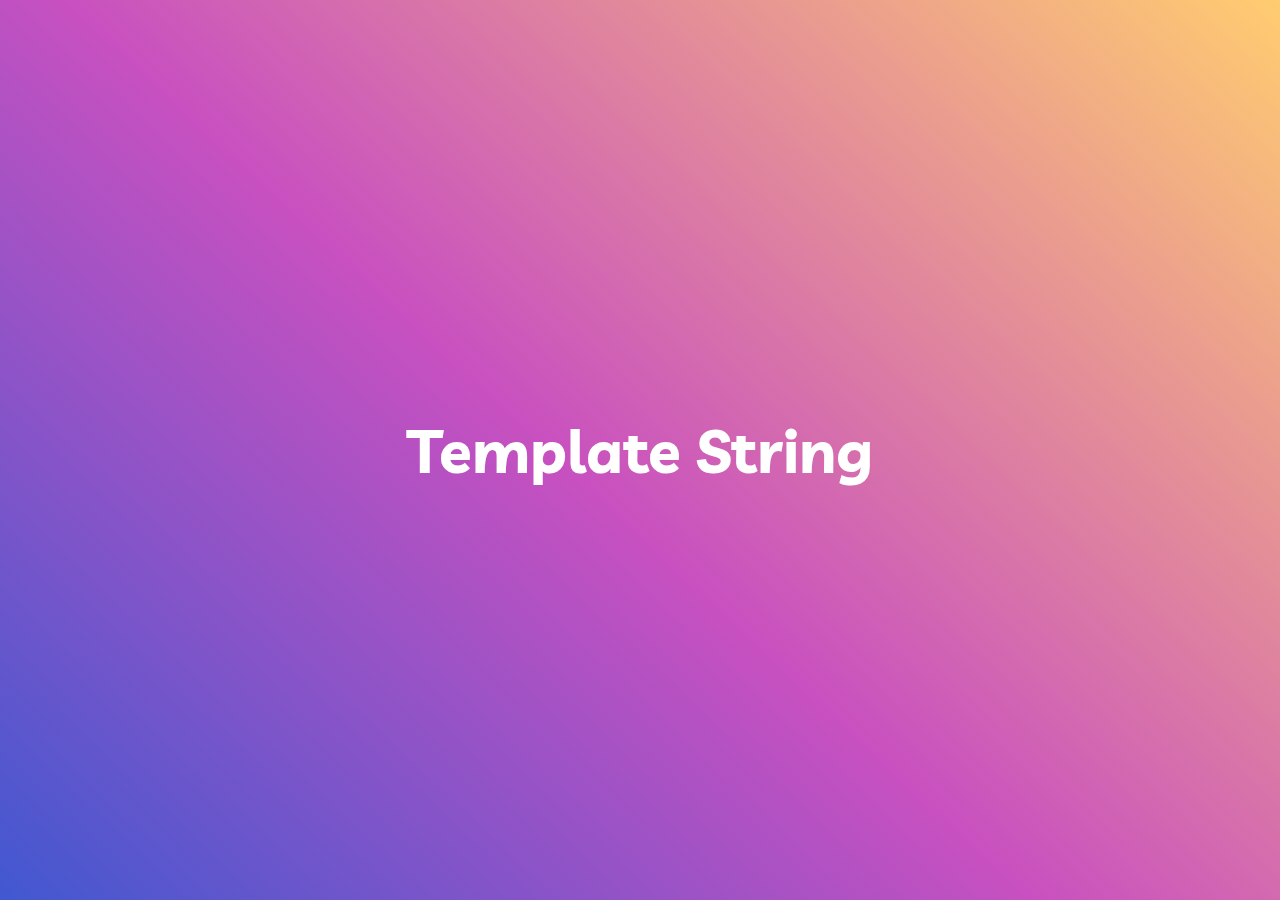
<file: js/lesson-11/index.html>
<!DOCTYPE html>
<html lang="en">
  <head>
    <meta charset="UTF-8" />
    <meta http-equiv="X-UA-Compatible" content="IE=edge" />
    <meta name="viewport" content="width=device-width, initial-scale=1.0" />
    <style>
      @import url('https://fonts.googleapis.com/css2?family=Livvic:wght@100;200;300;400;500;600;800;900&display=swap');

      body {
        margin: 0;
        padding: 0;
        font-family: 'Livvic', sans-serif;
        height: 100vh;
        display: flex;
        justify-content: center;
        align-items: center;
        background-color: #4158d0;
        background-image: linear-gradient(
          43deg,
          #4158d0 0%,
          #c850c0 46%,
          #ffcc70 100%
        );
      }

      h1 {
        font-size: 60px;
        color: #fff;
      }
    </style>
    <title>Template String</title>
  </head>
  <body>
    <h1>Template String</h1>
    <script src="app.js"></script>
  </body>
</html>
</file>
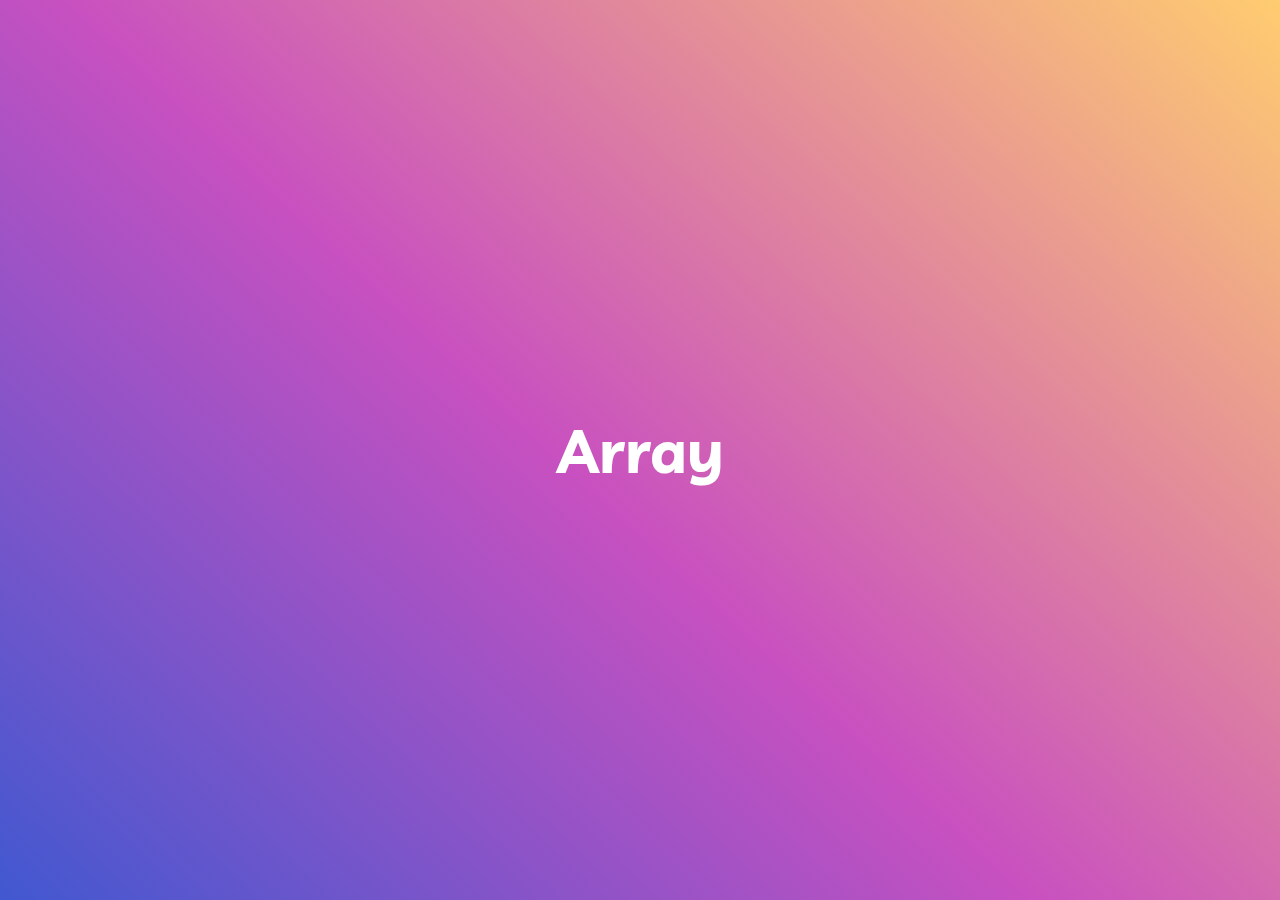
<file: js/lesson-12/index.html>
<!DOCTYPE html>
<html lang="en">
  <head>
    <meta charset="UTF-8" />
    <meta http-equiv="X-UA-Compatible" content="IE=edge" />
    <meta name="viewport" content="width=device-width, initial-scale=1.0" />
    <style>
      @import url('https://fonts.googleapis.com/css2?family=Livvic:wght@100;200;300;400;500;600;800;900&display=swap');

      body {
        margin: 0;
        padding: 0;
        font-family: 'Livvic', sans-serif;
        height: 100vh;
        display: flex;
        justify-content: center;
        align-items: center;
        background-color: #4158d0;
        background-image: linear-gradient(
          43deg,
          #4158d0 0%,
          #c850c0 46%,
          #ffcc70 100%
        );
      }

      h1 {
        font-size: 60px;
        color: #fff;
      }
    </style>
    <title>Array</title>
  </head>
  <body>
    <h1>Array</h1>
    <script src="app.js"></script>
  </body>
</html>
</file>
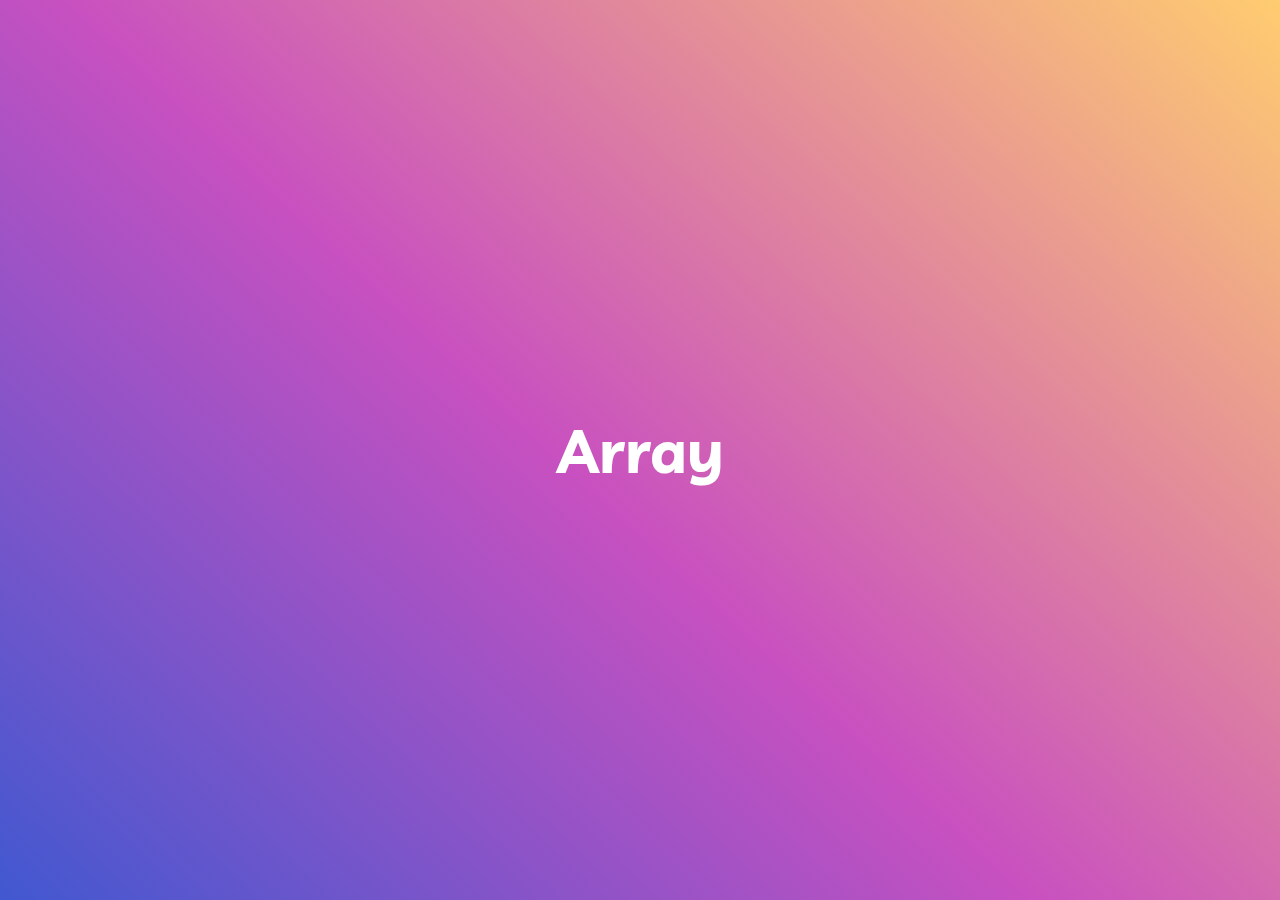
<file: js/lesson-13/index.html>
<!DOCTYPE html>
<html lang="en">
  <head>
    <meta charset="UTF-8" />
    <meta http-equiv="X-UA-Compatible" content="IE=edge" />
    <meta name="viewport" content="width=device-width, initial-scale=1.0" />
    <style>
      @import url('https://fonts.googleapis.com/css2?family=Livvic:wght@100;200;300;400;500;600;800;900&display=swap');

      body {
        margin: 0;
        padding: 0;
        font-family: 'Livvic', sans-serif;
        height: 100vh;
        display: flex;
        justify-content: center;
        align-items: center;
        background-color: #4158d0;
        background-image: linear-gradient(
          43deg,
          #4158d0 0%,
          #c850c0 46%,
          #ffcc70 100%
        );
      }

      h1 {
        font-size: 60px;
        color: #fff;
      }
    </style>
    <title>Array</title>
  </head>
  <body>
    <h1>Array</h1>
    <script src="app.js"></script>
  </body>
</html>
</file>
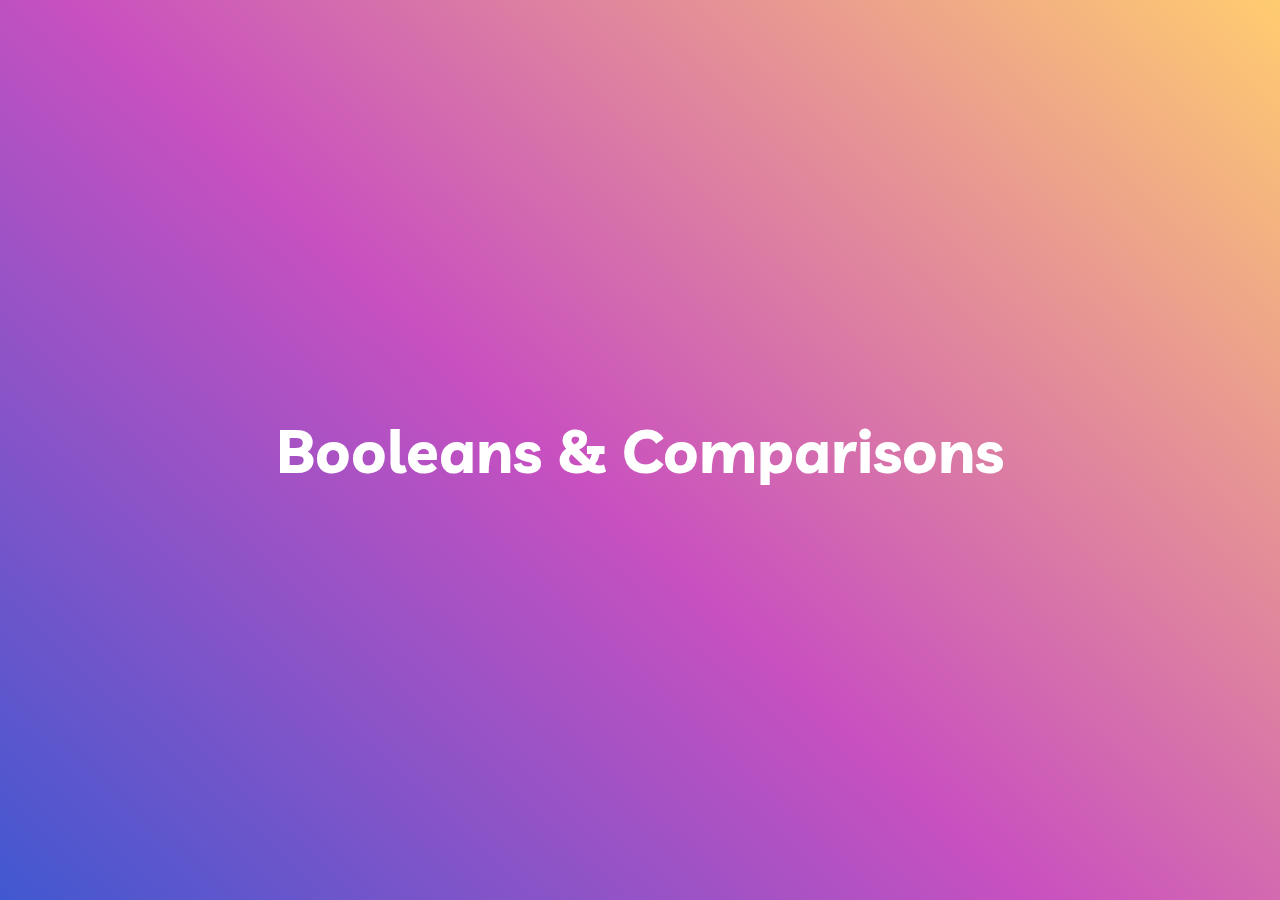
<file: js/lesson-14/index.html>
<!DOCTYPE html>
<html lang="en">
  <head>
    <meta charset="UTF-8" />
    <meta http-equiv="X-UA-Compatible" content="IE=edge" />
    <meta name="viewport" content="width=device-width, initial-scale=1.0" />
    <style>
      @import url('https://fonts.googleapis.com/css2?family=Livvic:wght@100;200;300;400;500;600;800;900&display=swap');

      body {
        margin: 0;
        padding: 0;
        font-family: 'Livvic', sans-serif;
        height: 100vh;
        display: flex;
        justify-content: center;
        align-items: center;
        background-color: #4158d0;
        background-image: linear-gradient(
          43deg,
          #4158d0 0%,
          #c850c0 46%,
          #ffcc70 100%
        );
      }

      h1 {
        font-size: 60px;
        color: #fff;
      }
    </style>
    <title>Booleans & Comparisons</title>
  </head>
  <body>
    <h1>Booleans & Comparisons</h1>
    <script src="app.js"></script>
  </body>
</html>
</file>
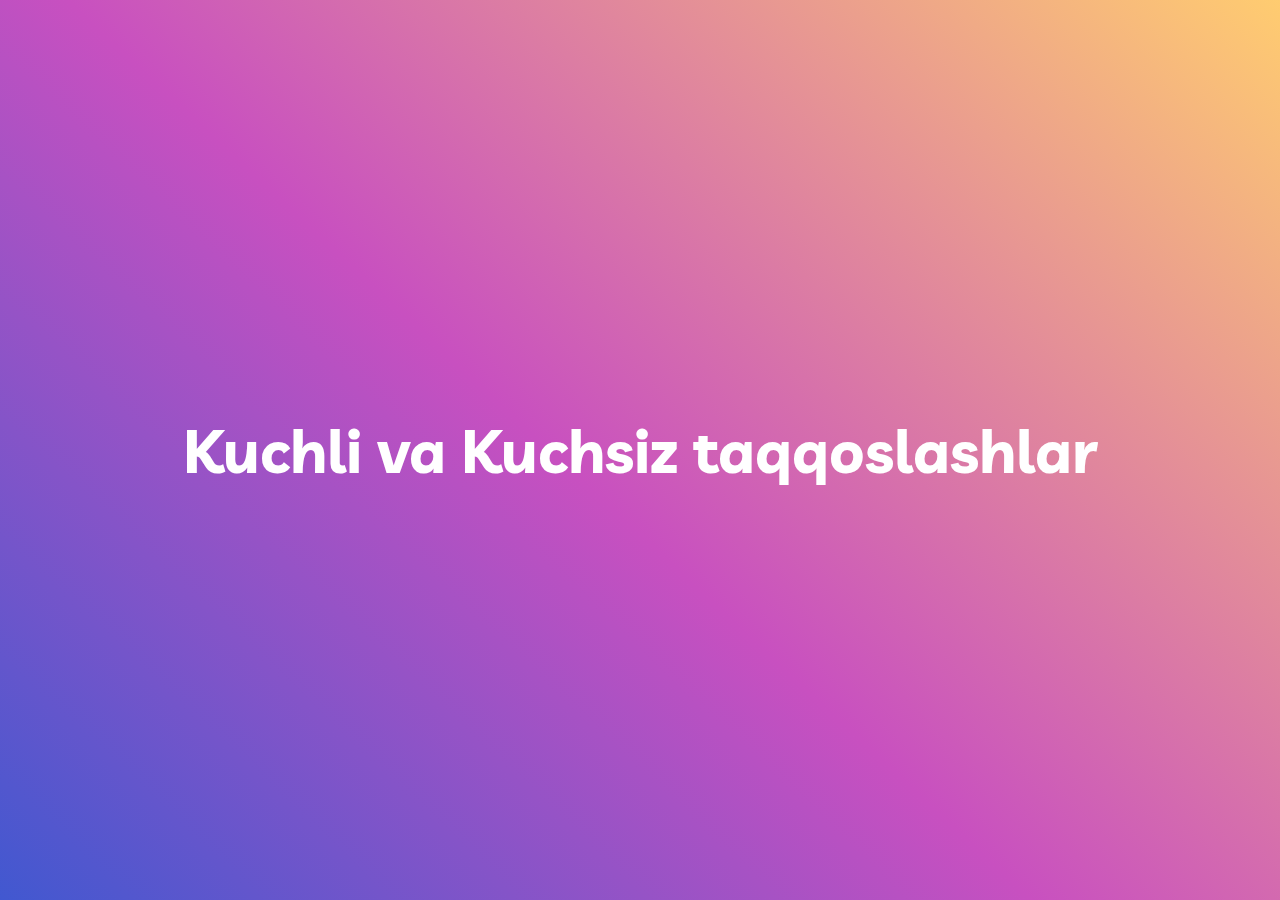
<file: js/lesson-16/index.html>
<!DOCTYPE html>
<html lang="en">
  <head>
    <meta charset="UTF-8" />
    <meta http-equiv="X-UA-Compatible" content="IE=edge" />
    <meta name="viewport" content="width=device-width, initial-scale=1.0" />
    <style>
      @import url('https://fonts.googleapis.com/css2?family=Livvic:wght@100;200;300;400;500;600;800;900&display=swap');

      body {
        margin: 0;
        padding: 0;
        font-family: 'Livvic', sans-serif;
        height: 100vh;
        display: flex;
        justify-content: center;
        align-items: center;
        background-color: #4158d0;
        background-image: linear-gradient(
          43deg,
          #4158d0 0%,
          #c850c0 46%,
          #ffcc70 100%
        );
      }

      h1 {
        font-size: 60px;
        color: #fff;
      }
    </style>
    <title>Kuchli va Kuchsiz taqqoslashlar</title>
  </head>
  <body>
    <h1>Kuchli va Kuchsiz taqqoslashlar</h1>
    <script src="app.js"></script>
  </body>
</html>
</file>
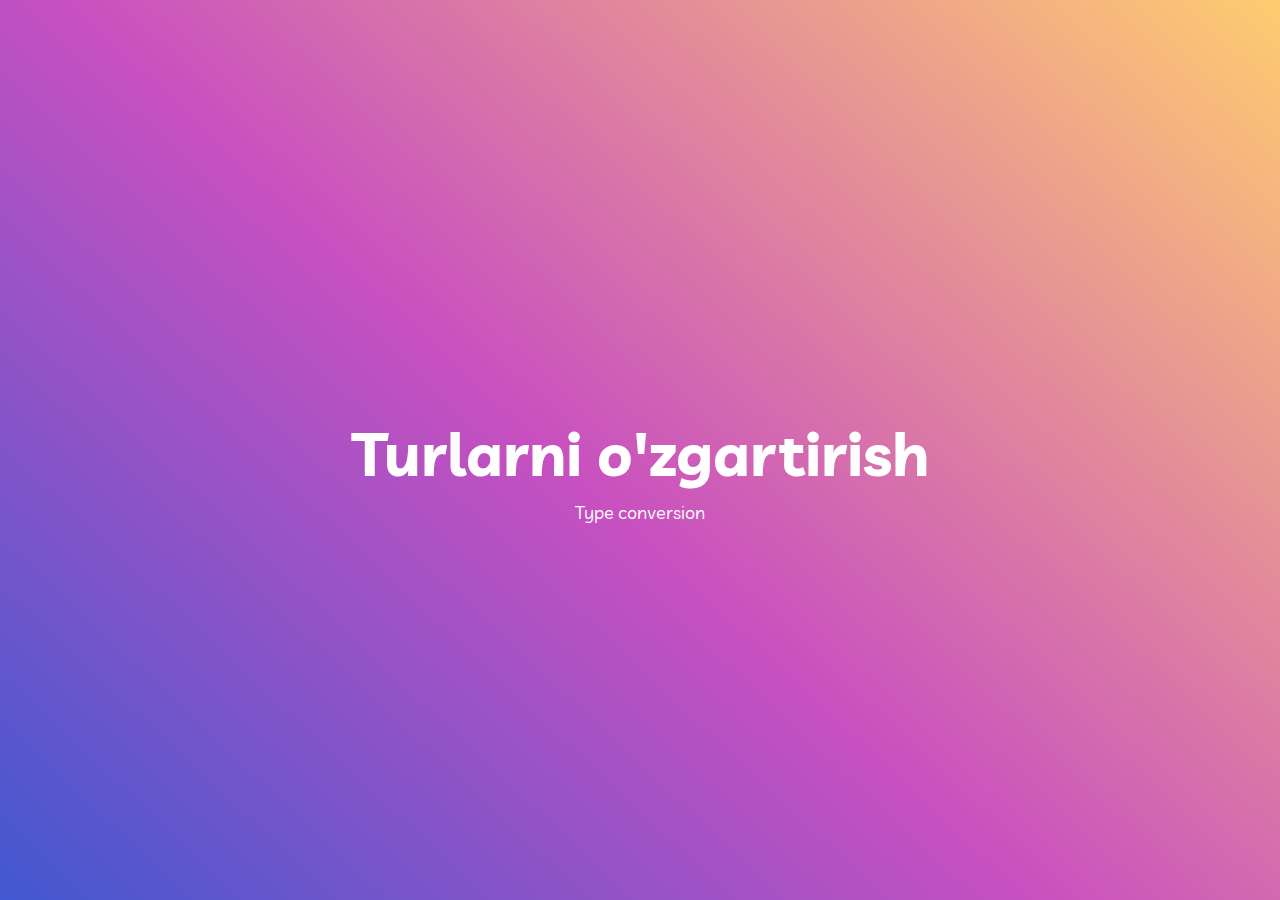
<file: js/lesson-17/index.html>
<!DOCTYPE html>
<html lang="en">
  <head>
    <meta charset="UTF-8" />
    <meta http-equiv="X-UA-Compatible" content="IE=edge" />
    <meta name="viewport" content="width=device-width, initial-scale=1.0" />
    <style>
      @import url('https://fonts.googleapis.com/css2?family=Livvic:wght@100;200;300;400;500;600;800;900&display=swap');

      body {
        margin: 0;
        padding: 0;
        font-family: 'Livvic', sans-serif;
        height: 100vh;
        display: flex;
        justify-content: center;
        align-items: center;
        background-color: #4158d0;
        background-image: linear-gradient(
          43deg,
          #4158d0 0%,
          #c850c0 46%,
          #ffcc70 100%
        );
      }

      h1 {
        font-size: 60px;
        color: #fff;
        margin-bottom: 10px;
      }
      small {
        font-size: 18px;
        color: #fff;
      }
    </style>
    <title>Turlarni o'zgartirish</title>
  </head>
  <body style="display: flex; flex-direction: column;">
    <h1>Turlarni o'zgartirish</h1>
    <small>Type conversion</small>
    <script src="app.js"></script>
  </body>
</html>
</file>
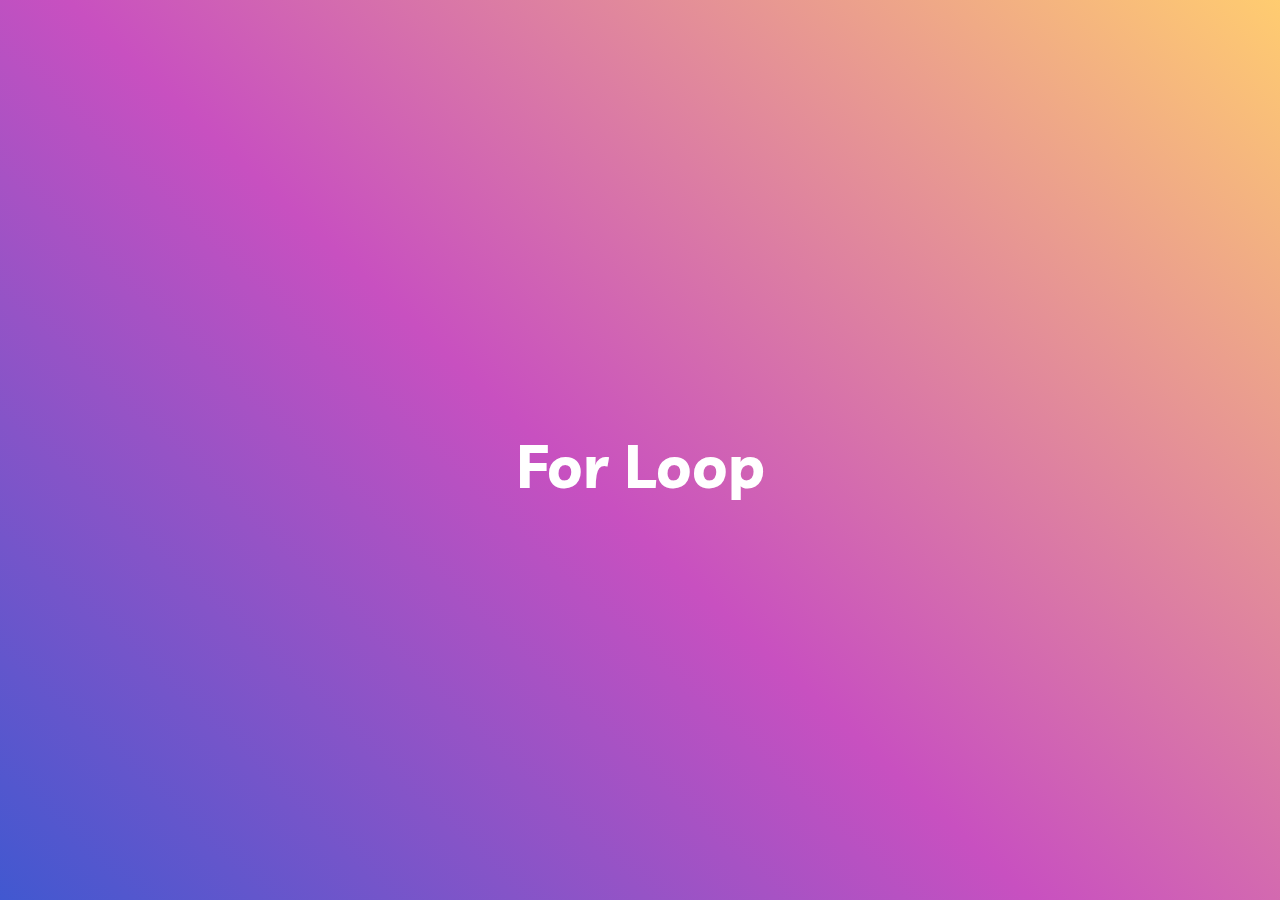
<file: js/lesson-18/index.html>
<!DOCTYPE html>
<html lang="en">
  <head>
    <meta charset="UTF-8" />
    <meta http-equiv="X-UA-Compatible" content="IE=edge" />
    <meta name="viewport" content="width=device-width, initial-scale=1.0" />
    <style>
      @import url('https://fonts.googleapis.com/css2?family=Livvic:wght@100;200;300;400;500;600;800;900&display=swap');

      body {
        margin: 0;
        padding: 0;
        font-family: 'Livvic', sans-serif;
        height: 100vh;
        display: flex;
        justify-content: center;
        align-items: center;
        background-color: #4158d0;
        background-image: linear-gradient(
          43deg,
          #4158d0 0%,
          #c850c0 46%,
          #ffcc70 100%
        );
      }

      h1 {
        font-size: 60px;
        color: #fff;
        margin-bottom: 10px;
      }
      small {
        font-size: 18px;
        color: #fff;
      }
    </style>
    <title>For Loop</title>
  </head>
  <body style="display: flex; flex-direction: column;">
    <h1>For Loop</h1>
    <small></small>
    <script src="app.js"></script>
  </body>
</html>
</file>
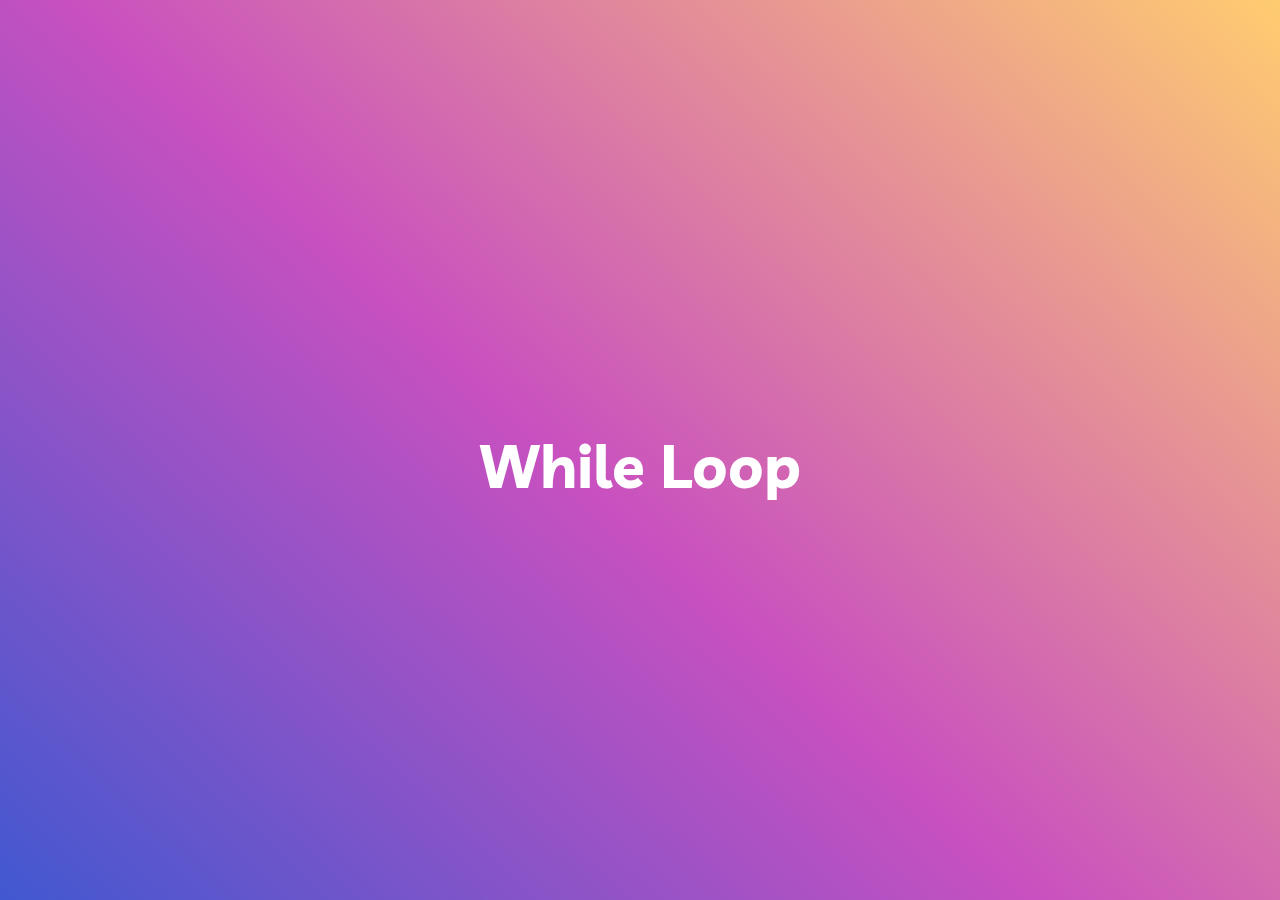
<file: js/lesson-19/index.html>
<!DOCTYPE html>
<html lang="en">
  <head>
    <meta charset="UTF-8" />
    <meta http-equiv="X-UA-Compatible" content="IE=edge" />
    <meta name="viewport" content="width=device-width, initial-scale=1.0" />
    <style>
      @import url('https://fonts.googleapis.com/css2?family=Livvic:wght@100;200;300;400;500;600;800;900&display=swap');

      body {
        margin: 0;
        padding: 0;
        font-family: 'Livvic', sans-serif;
        height: 100vh;
        display: flex;
        justify-content: center;
        align-items: center;
        background-color: #4158d0;
        background-image: linear-gradient(
          43deg,
          #4158d0 0%,
          #c850c0 46%,
          #ffcc70 100%
        );
      }

      h1 {
        font-size: 60px;
        color: #fff;
        margin-bottom: 10px;
      }
      small {
        font-size: 18px;
        color: #fff;
      }
    </style>
    <title>While Loop</title>
  </head>
  <body style="display: flex; flex-direction: column;">
    <h1>While Loop</h1>
    <small></small>
    <script src="app.js"></script>
  </body>
</html>
</file>
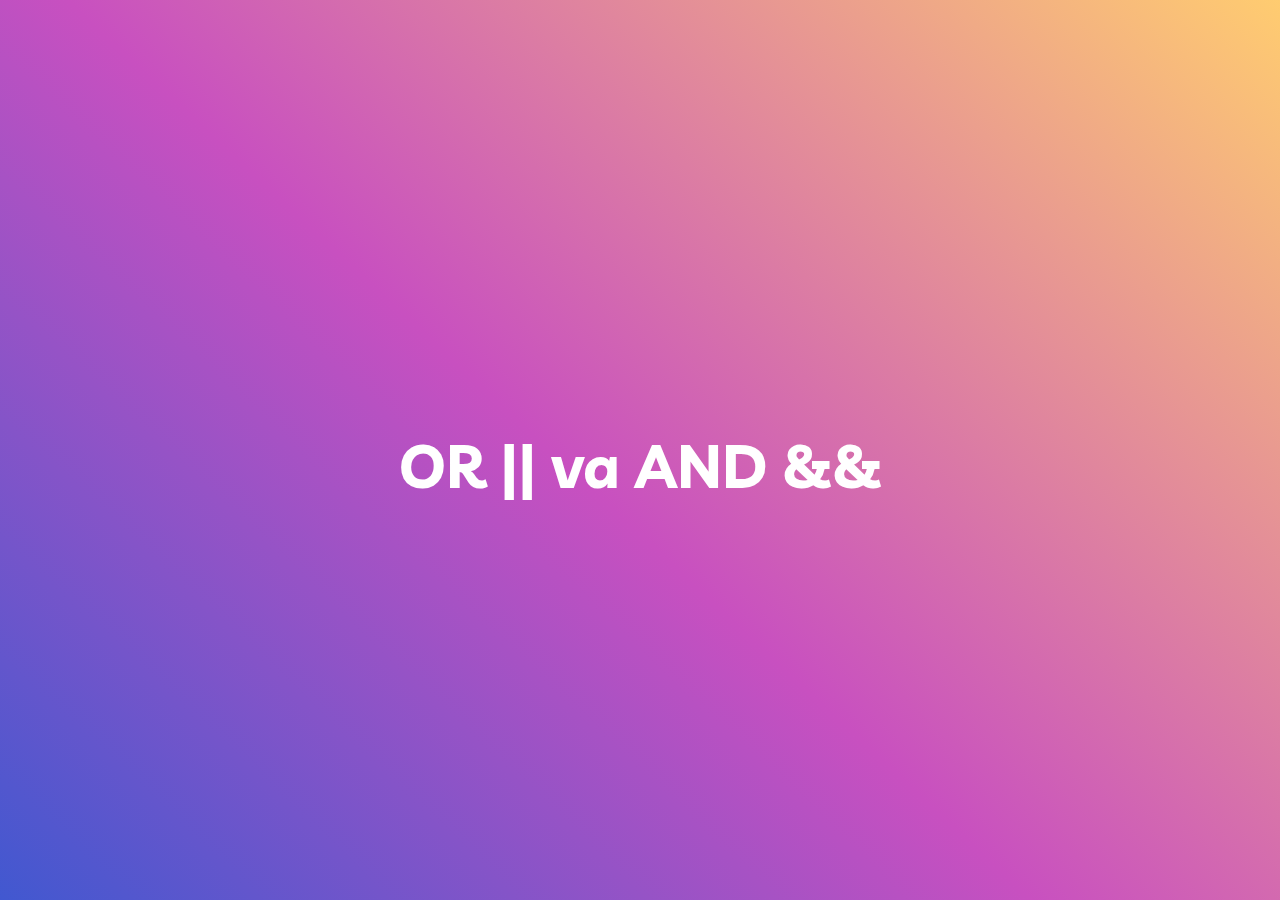
<file: js/lesson-20/index.html>
<!DOCTYPE html>
<html lang="en">
  <head>
    <meta charset="UTF-8" />
    <meta http-equiv="X-UA-Compatible" content="IE=edge" />
    <meta name="viewport" content="width=device-width, initial-scale=1.0" />
    <style>
      @import url('https://fonts.googleapis.com/css2?family=Livvic:wght@100;200;300;400;500;600;800;900&display=swap');

      body {
        margin: 0;
        padding: 0;
        font-family: 'Livvic', sans-serif;
        height: 100vh;
        display: flex;
        justify-content: center;
        align-items: center;
        background-color: #4158d0;
        background-image: linear-gradient(
          43deg,
          #4158d0 0%,
          #c850c0 46%,
          #ffcc70 100%
        );
      }

      h1 {
        font-size: 60px;
        color: #fff;
        margin-bottom: 10px;
      }
      small {
        font-size: 18px;
        color: #fff;
      }
    </style>
    <title>OR || va AND &&</title>
  </head>
  <body style="display: flex; flex-direction: column;">
    <h1>OR || va AND &&</h1>
    <small></small>
    <script src="app.js"></script>
  </body>
</html>
</file>
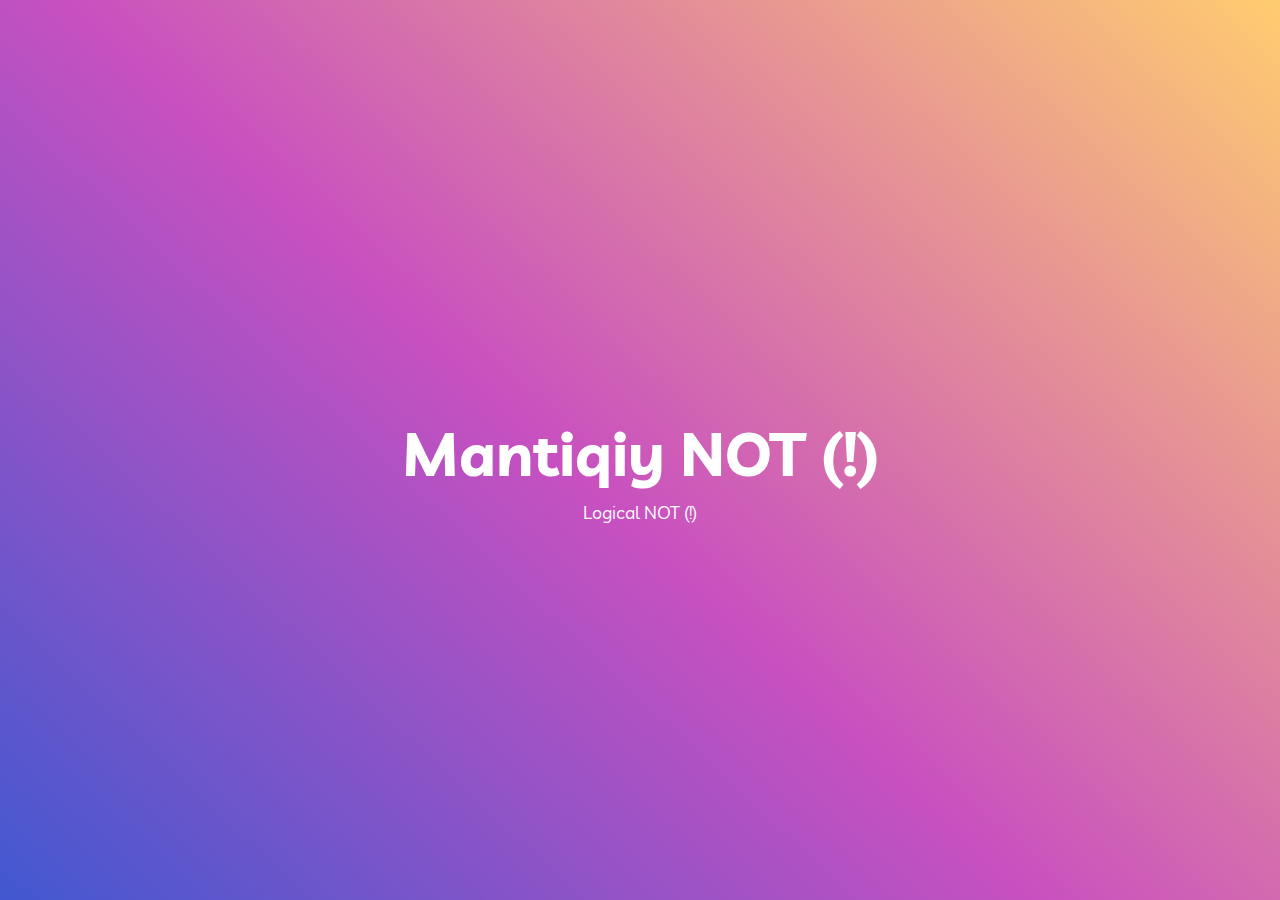
<file: js/lesson-23/index.html>
<!DOCTYPE html>
<html lang="en">
  <head>
    <meta charset="UTF-8" />
    <meta http-equiv="X-UA-Compatible" content="IE=edge" />
    <meta name="viewport" content="width=device-width, initial-scale=1.0" />
    <style>
      @import url('https://fonts.googleapis.com/css2?family=Livvic:wght@100;200;300;400;500;600;800;900&display=swap');

      body {
        margin: 0;
        padding: 0;
        font-family: 'Livvic', sans-serif;
        height: 100vh;
        display: flex;
        justify-content: center;
        align-items: center;
        background-color: #4158d0;
        background-image: linear-gradient(
          43deg,
          #4158d0 0%,
          #c850c0 46%,
          #ffcc70 100%
        );
      }

      h1 {
        font-size: 60px;
        color: #fff;
        margin-bottom: 10px;
      }
      small {
        font-size: 18px;
        color: #fff;
      }
    </style>
    <title>Mantiqiy NOT (!)</title>
  </head>
  <body style="display: flex; flex-direction: column;">
    <h1>Mantiqiy NOT (!)</h1>
    <small>Logical NOT (!)</small>
    <script src="app.js"></script>
  </body>
</html>
</file>
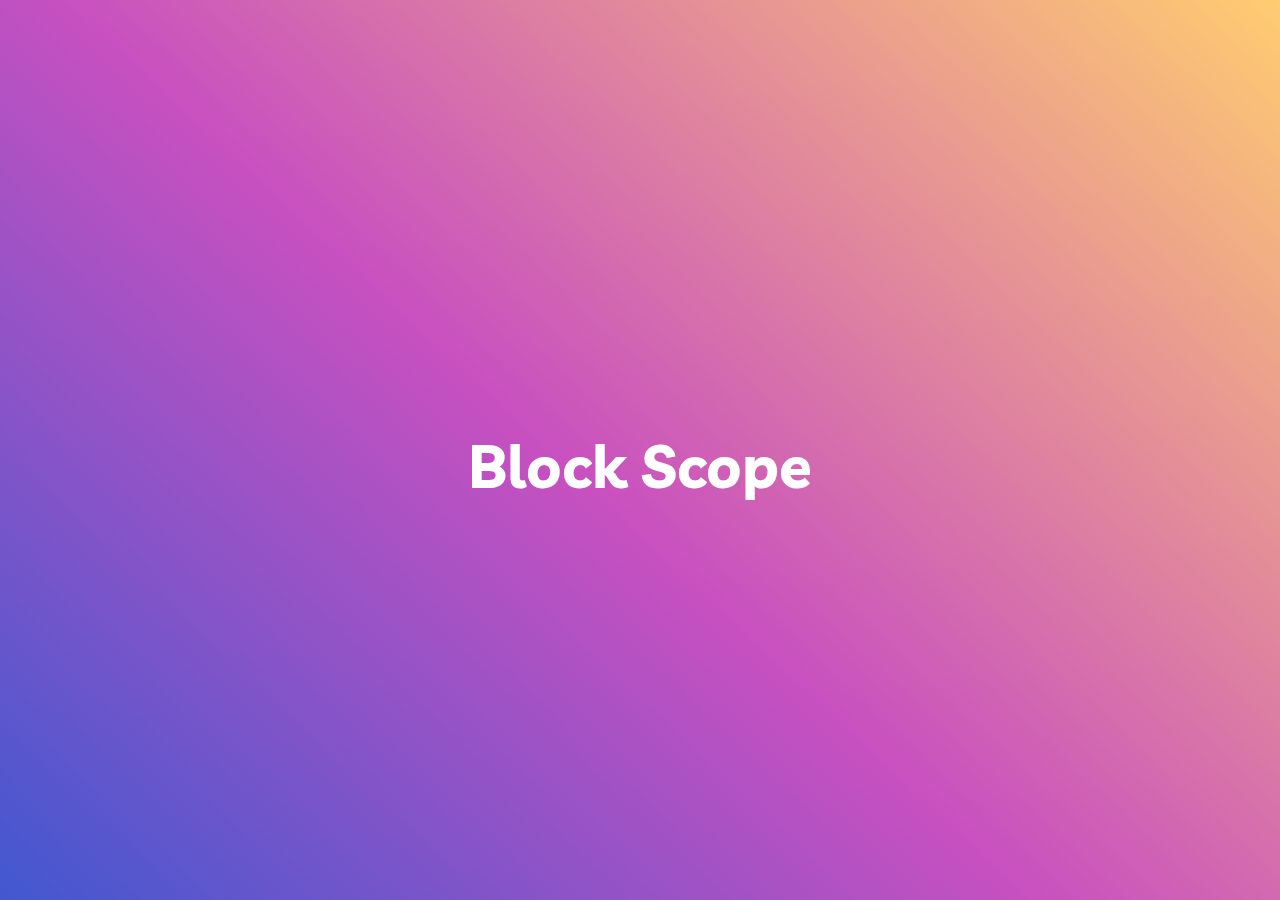
<file: js/lesson-24/index.html>
<!DOCTYPE html>
<html lang="en">
  <head>
    <meta charset="UTF-8" />
    <meta http-equiv="X-UA-Compatible" content="IE=edge" />
    <meta name="viewport" content="width=device-width, initial-scale=1.0" />
    <style>
      @import url('https://fonts.googleapis.com/css2?family=Livvic:wght@100;200;300;400;500;600;800;900&display=swap');

      body {
        margin: 0;
        padding: 0;
        font-family: 'Livvic', sans-serif;
        height: 100vh;
        display: flex;
        justify-content: center;
        align-items: center;
        background-color: #4158d0;
        background-image: linear-gradient(
          43deg,
          #4158d0 0%,
          #c850c0 46%,
          #ffcc70 100%
        );
      }

      h1 {
        font-size: 60px;
        color: #fff;
        margin-bottom: 10px;
      }
      small {
        font-size: 18px;
        color: #fff;
      }
    </style>
    <title>Block Scope</title>
  </head>
  <body style="display: flex; flex-direction: column;">
    <h1>Block Scope</h1>
    <!-- <small></small> -->
    <script src="app.js"></script>
  </body>
</html>
</file>
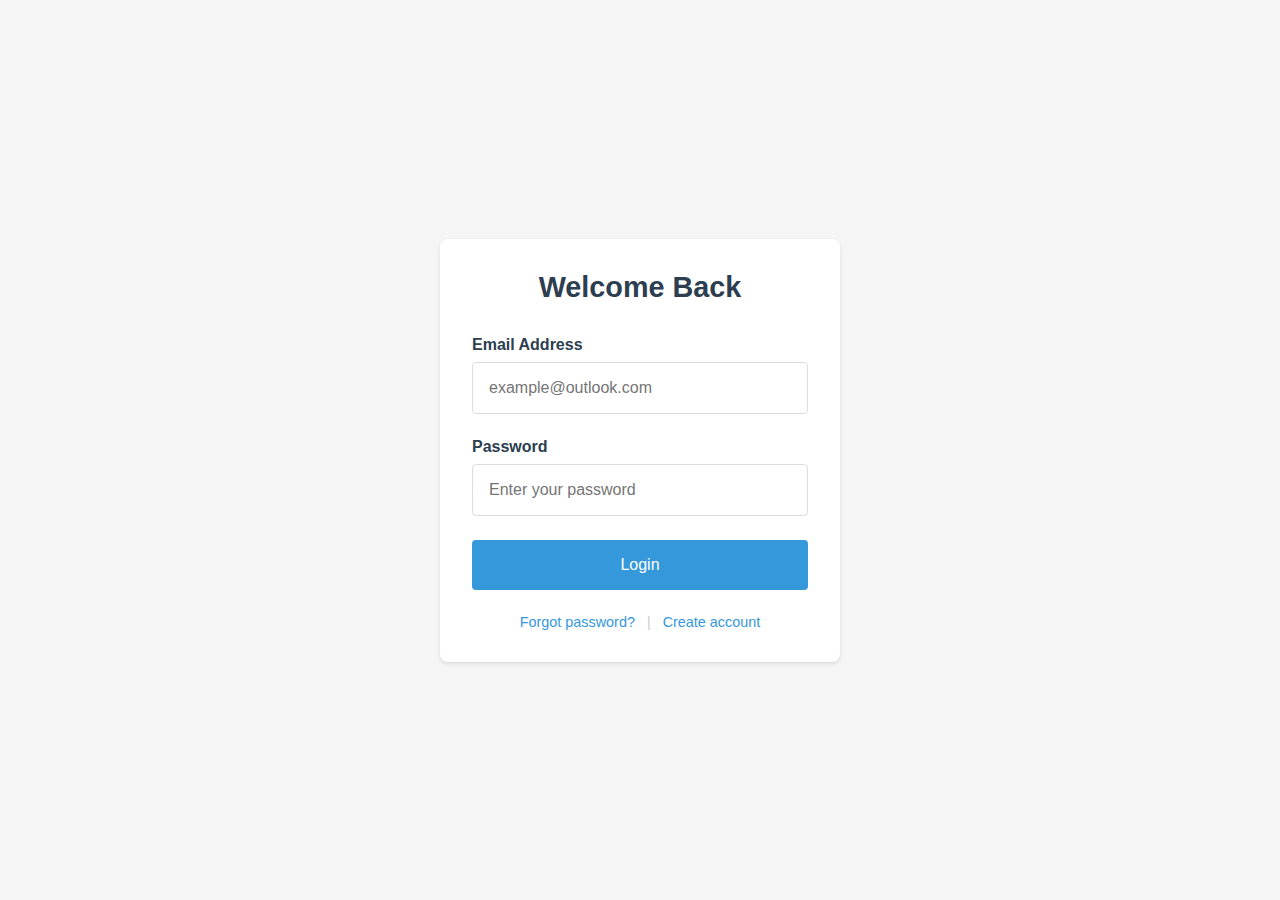
<file: login/login.html>
<!DOCTYPE html>
<html lang="en">
<head>
  <meta charset="UTF-8">
  <meta name="viewport" content="width=device-width, initial-scale=1.0">
  <title>Login Page</title>
  <link rel="stylesheet" href="login.css"> 
</head>
<body>
  <div class="login-container">
    <div class="login-header">
      <h1>Welcome Back</h1>
    </div>

    <form>
      <div class="form-group">
        <label for="email">Email Address</label>
        <input type="email" id="email" placeholder="example@outlook.com">
      </div>

      <div class="form-group">
        <label for="password">Password</label>
        <input type="password" id="password" placeholder="Enter your password">
      </div>

      <button type="submit" class="login-button">Login</button>
    </form>

    <div class="login-footer">
      <a href="#">Forgot password?</a>
      <span class="divider">|</span>
      <a href="#">Create account</a>
    </div>
  </div>
</body>
</html>
</file>
<file: login/login.css>
/* Variables */
/* Base Styles */
* {
  margin: 0;
  padding: 0;
  box-sizing: border-box;
}

body {
  font-family: "Segoe UI", Tahoma, Geneva, Verdana, sans-serif;
  background-color: #f5f5f5;
  display: flex;
  justify-content: center;
  align-items: center;
  min-height: 100vh;
  padding: 16px;
}

/* Login Container */
.login-container {
  background: white;
  border-radius: 8px;
  box-shadow: 0 2px 4px rgba(0, 0, 0, 0.1);
  padding: 32px;
  width: 100%;
  max-width: 400px;
}

.login-header {
  text-align: center;
  margin-bottom: 32px;
}
.login-header h1 {
  color: #2c3e50;
  font-size: 1.8rem;
  margin-bottom: 8px;
}
.login-header p {
  color: #666666;
  font-size: 0.9rem;
}

/* Form Styles */
.form-group {
  margin-bottom: 24px;
}
.form-group label {
  display: block;
  margin-bottom: 8px;
  font-weight: 600;
  color: #2c3e50;
}
.form-group input {
  width: 100%;
  padding: 16px;
  border: 1px solid #ddd;
  border-radius: 4px;
  font-size: 1rem;
  transition: all 0.3s ease;
}
.form-group input:focus {
  outline: none;
  border-color: #3498db;
  box-shadow: 0 0 0 2px rgba(52, 152, 219, 0.2);
}
.form-group .error-message {
  color: #e74c3c;
  font-size: 0.875rem;
  margin-top: 8px;
}

/* Button Styles */
.login-button {
  display: block;
  width: 100%;
  padding: 16px;
  background-color: #3498db;
  color: white;
  border: none;
  border-radius: 4px;
  font-size: 1rem;
  cursor: pointer;
  transition: all 0.3s ease;
  margin-top: 24px;
}
.login-button:hover {
  background-color: rgb(33.1380753138, 125.1882845188, 186.8619246862);
  box-shadow: 0 4px 8px rgba(0, 0, 0, 0.15);
}

/* Footer Links */
.login-footer {
  text-align: center;
  margin-top: 24px;
  font-size: 0.9rem;
}
.login-footer a {
  color: #3498db;
  text-decoration: none;
  transition: color 0.3s ease;
}
.login-footer a:hover {
  color: rgb(33.1380753138, 125.1882845188, 186.8619246862);
  text-decoration: underline;
}
.login-footer .divider {
  margin: 0 8px;
  color: #ccc;
}

/*# sourceMappingURL=login.css.map */
</file>
